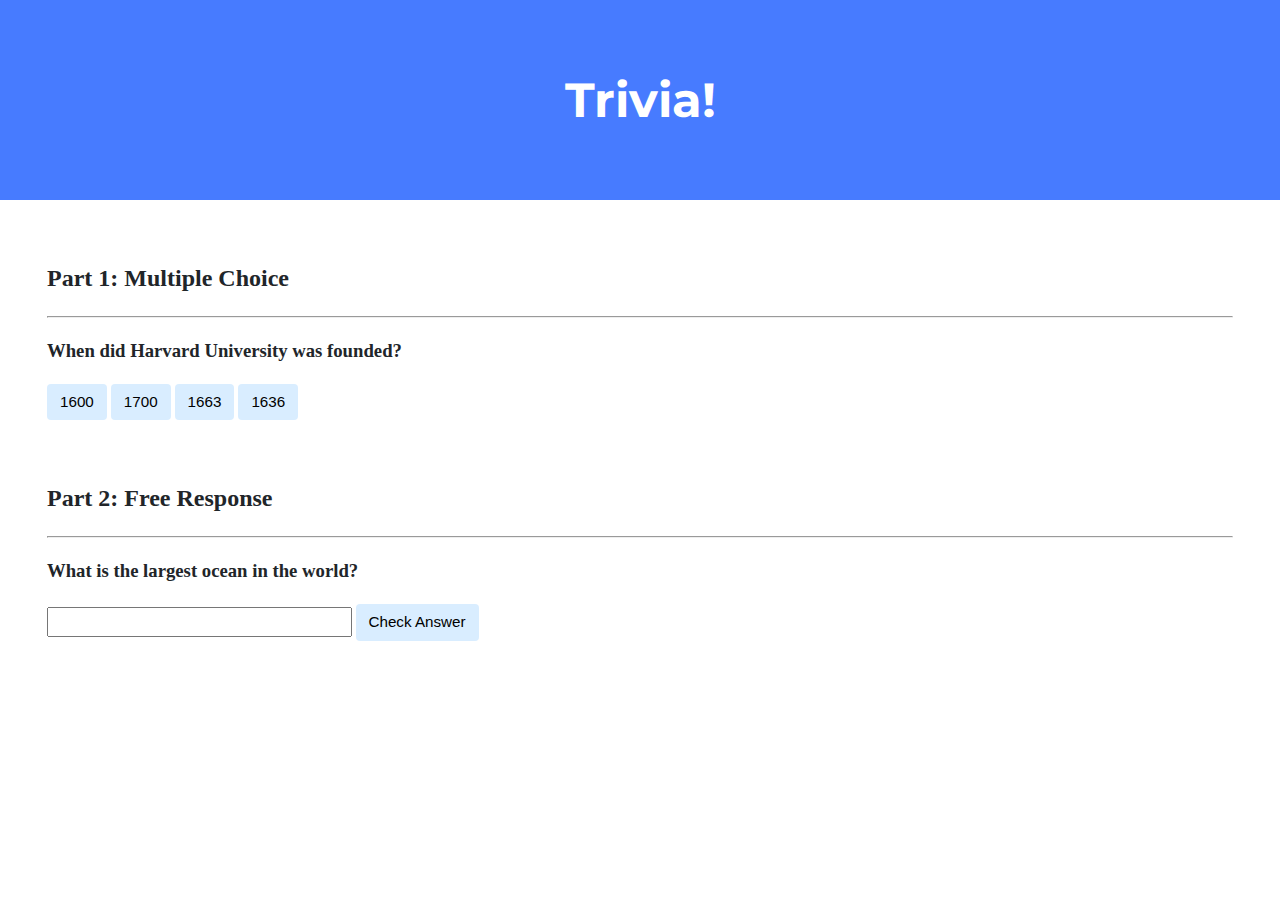
<file: week8/lab8/trivia/index.html>
<!DOCTYPE html>

<html lang="en">
    <head>
        <link href="https://fonts.googleapis.com/css2?family=Montserrat:wght@500&display=swap" rel="stylesheet">
        <link href="styles.css" rel="stylesheet">
        <title>Trivia!</title>
        <script>
            // TODO: Add code to check answers to questions
            document.addEventListener('DOMContentLoaded', function() {

                // multiple choices
                let correct = document.querySelector('.correct');
                correct.addEventListener('click', function() {
                    correct.style.backgroundColor = 'green';
                    document.querySelector('#feedback1').innerHTML = 'Correct!';
                });

                // if incorrect option clicked
                let incorrects = document.querySelectorAll('.incorrect');
                for (let i = 0; i < incorrects.length; i++) {
                    incorrects[i].addEventListener('click', function() {
                        incorrects[i].style.backgroundColor = 'red';
                        document.querySelector('#feedback1').innerHTML = 'Incorrect';
                    });
                }

                // free response
                document.querySelector('#check').addEventListener('click', function() {
                    let input = document.querySelector('input');
                    if (input.value === 'Pacific' || input.value === 'Pacific Ocean') {
                        input.style.backgroundColor = 'green';
                        document.querySelector('#feedback2').innerHTML = 'Correct!';
                    } else {
                        input.style.backgroundColor = 'red';
                        document.querySelector('#feedback2').innerHTML = 'Incorrect';
                    }
                    });
            });

        </script>
    </head>
    <body>
        <div class="header">
            <h1>Trivia!</h1>
        </div>

        <div class="container">
            <div class="section">
                <h2>Part 1: Multiple Choice </h2>
                <hr>
                <!-- TODO: Add multiple choice question here -->
                <h3>When did Harvard University was founded?</h3>

                <button class="incorrect">1600</button>
                <button class="incorrect">1700</button>
                <button class="incorrect">1663</button>
                <button class="correct">1636</button>

                <p id="feedback1"></p>
            </div>

            <div class="section">
                <h2>Part 2: Free Response</h2>
                <hr>
                <!-- TODO: Add free response question here -->
                <h3>What is the largest ocean in the world?</h3>
                <input type="text"></input>
                <button id="check">Check Answer</button>

                <p id="feedback2"></p>
            </div>
        </div>
    </body>
</html>
</file>
<file: week8/lab8/trivia/styles.css>
body {
    background-color: #fff;
    color: #212529;
    font-size: 1rem;
    font-weight: 400;
    line-height: 1.5;
    margin: 0;
    text-align: left;
}

.container {
    margin-left: auto;
    margin-right: auto;
    padding-left: 15px;
    padding-right: 15px;
}

.header {
    background-color: #477bff;
    color: #fff;
    margin-bottom: 2rem;
    padding: 2rem 1rem;
    text-align: center;
}

.section {
    padding: 0.5rem 2rem 1rem 2rem;
}

.section:hover {
    background-color: #f5f5f5;
    transition: color 2s ease-in-out, background-color 0.15s ease-in-out;
}

h1 {
    font-family: 'Montserrat', sans-serif;
    font-size: 48px;
}

button, input[type="submit"] {
    background-color: #d9edff;
    border: 1px solid transparent;
    border-radius: 0.25rem;
    font-size: 0.95rem;
    font-weight: 400;
    line-height: 1.5;
    padding: 0.375rem 0.75rem;
    text-align: center;
    transition: color 0.15s ease-in-out, background-color 0.15s ease-in-out, border-color 0.15s ease-in-out, box-shadow 0.15s ease-in-out;
    vertical-align: middle;
}


input[type="text"] {
    line-height: 1.8;
    width: 25%;
}

input[type="text"]:hover {
    background-color: #f5f5f5;
    transition: color 2s ease-in-out, background-color 0.15s ease-in-out;
}
</file>
